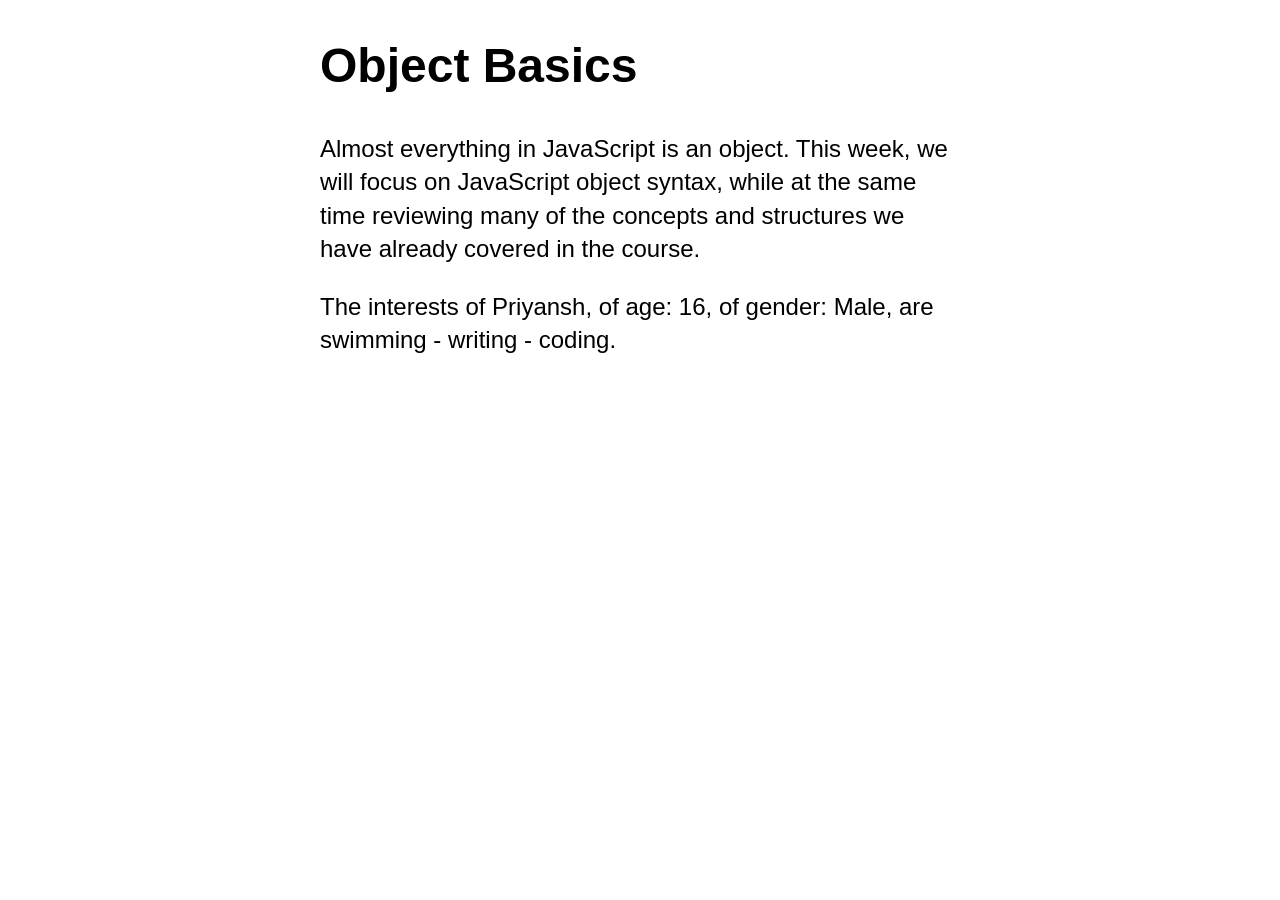
<file: 26S-JavaScript-01-Week09-main/index.html>
<!DOCTYPE html>
<html lang="en">
<head>
	<meta charset="utf-8" />
	<title>Object Basics | COMP1073 Client-Side JavaScript</title>
	<meta name="viewport" content="width=device-width, initial-scale=1.0" />
	<link href="css/normalize.css" rel="stylesheet" />
	<link href="css/styles.css" rel="stylesheet" />
	<script src="js/objects.js" defer></script>
</head>

<body>
	<h1>Object Basics</h1>
	<p>Almost everything in JavaScript is an object. This week, we will focus on JavaScript object syntax, while at the same time reviewing many of the concepts and structures we have already covered in the course.</p>
	<p id="output"></p>
</body>
</html>
</file>
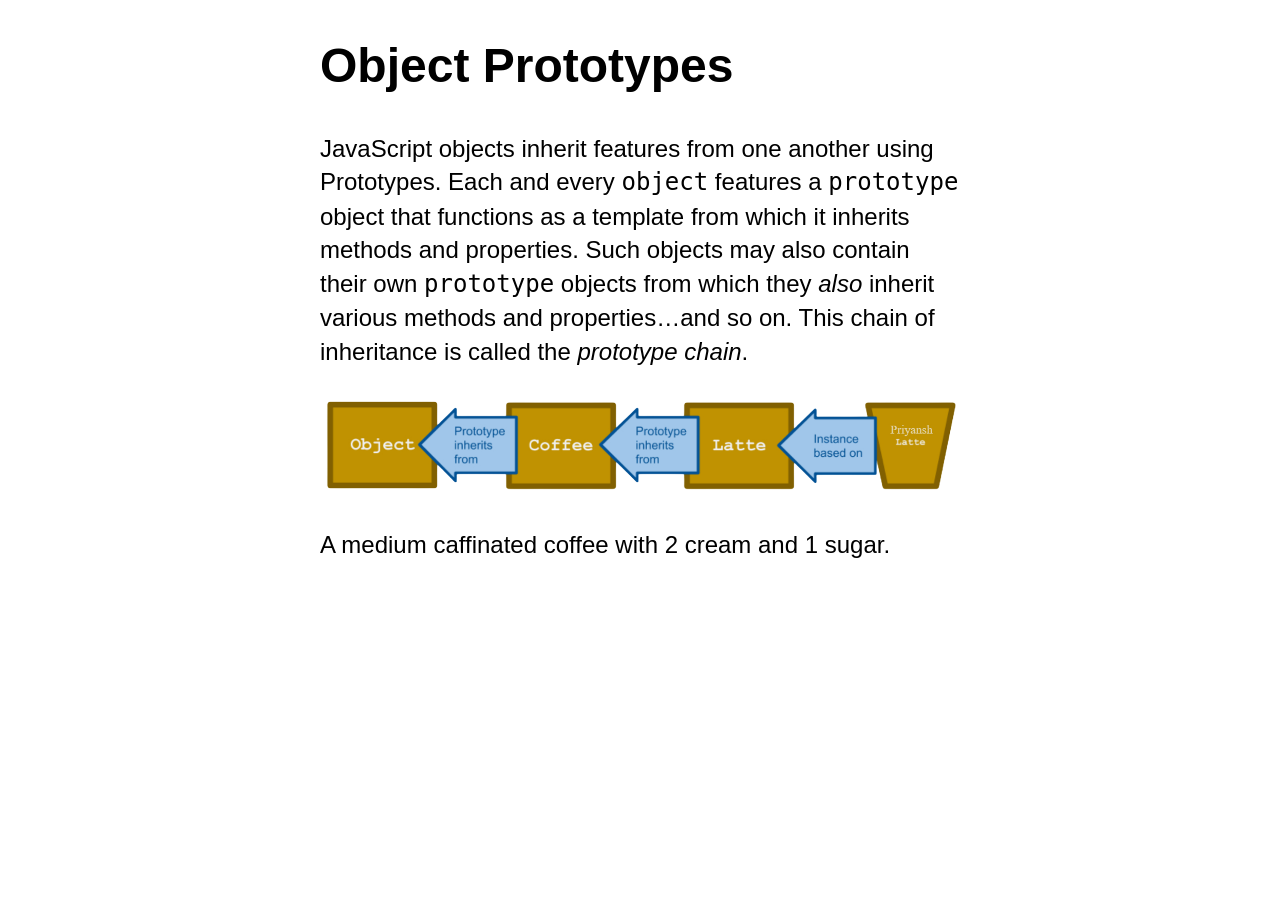
<file: 26S-JavaScript-01-Week10-main/index.html>
<!DOCTYPE html>
<html lang="en">
<head>
	<meta charset="utf-8" />
	<title>Object Prototypes | COMP1073 Client-Side JavaScript</title>
	<meta name="viewport" content="width=device-width, initial-scale=1.0" />
	<link href="css/normalize.css" rel="stylesheet" />
	<link href="css/styles.css" rel="stylesheet" />
	<script src="js/index.js" defer></script>
</head>

<body>
	<h1>Object Prototypes</h1>
	<p>JavaScript objects inherit features from one another using Prototypes. Each and every <code>object</code> features a <code>prototype</code> object that functions as a template from which it inherits methods and properties. Such objects may also contain their own <code>prototype</code> objects from which they <em>also</em> inherit various methods and properties…and so on. This chain of inheritance is called the <dfn>prototype chain</dfn>.</p>
	<p><img src="images/js-prototype-inheritance.png" width="100%" alt="JavaScript Prototype Inheritance" /></p>
	<p id="output"></p>
</body>
</html>
</file>
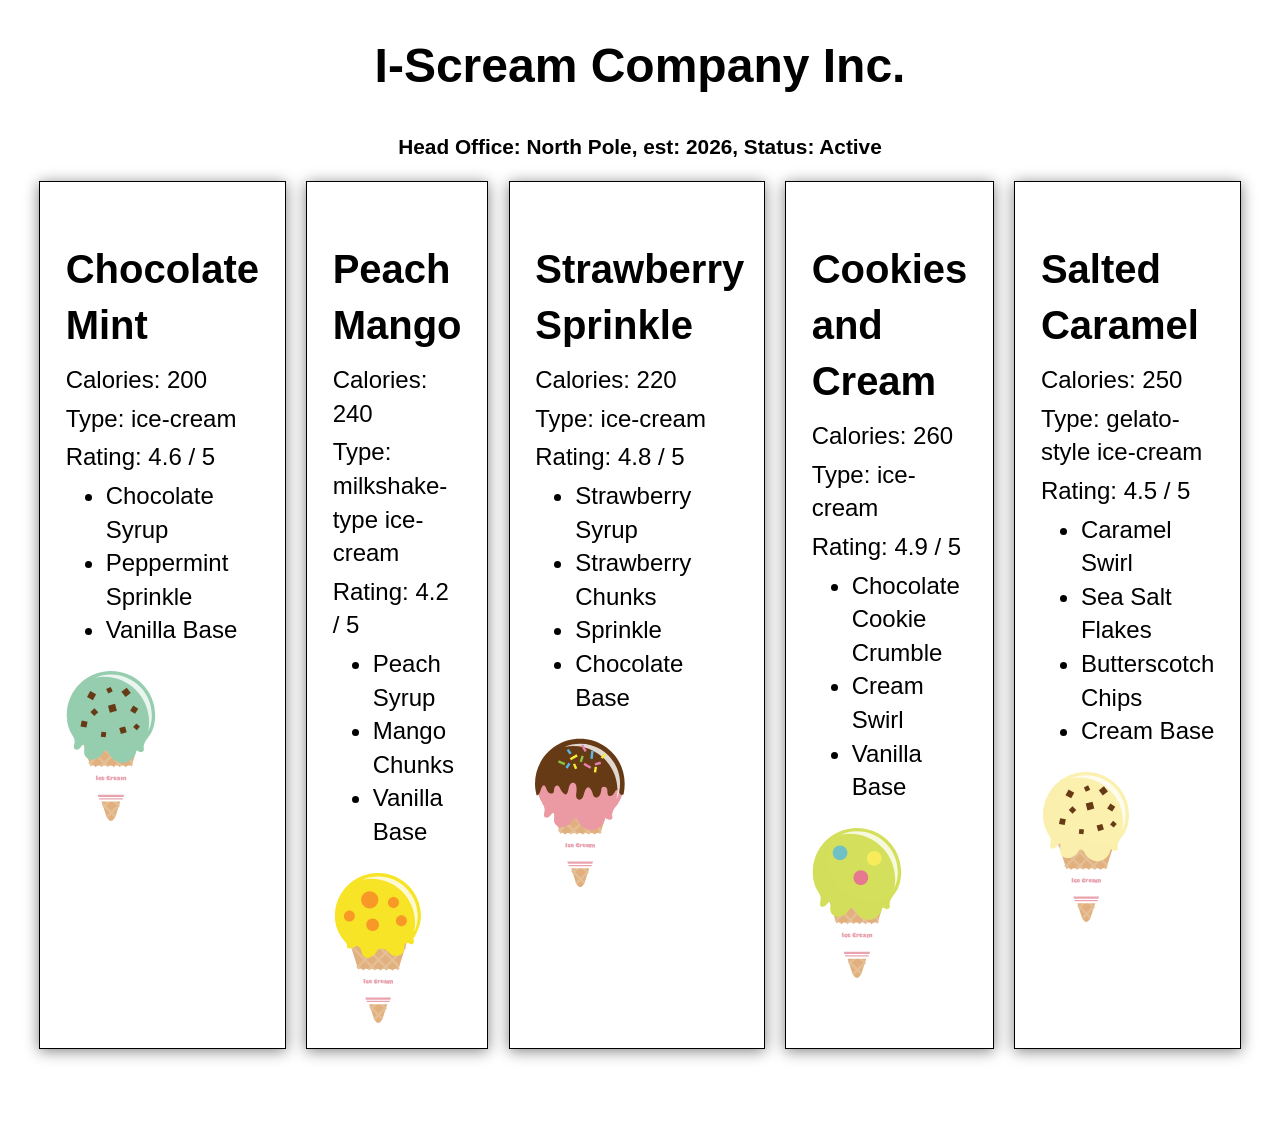
<file: 26S-JavaScript-01-Week11-main/index.html>
<!DOCTYPE html>
<html lang="en">
<head>
	<meta charset="utf-8" />
	<title>JavaScript Object Notation (JSON) | COMP1073 Client-Side JavaScript</title>
	<meta name="viewport" content="width=device-width, initial-scale=1.0" />
	<link href="css/normalize.css" rel="stylesheet" />
	<link href="css/styles.css" rel="stylesheet" />
	<script src="js/json.js" defer></script>
</head>

<body>
	<!-- STEP 1: Build out a HEADER and a SECTION element -->
	<header></header>
	<section></section>
	<!-- Proceed to js/json.js for the remainder of the lesson -->
</body>
</html>
</file>
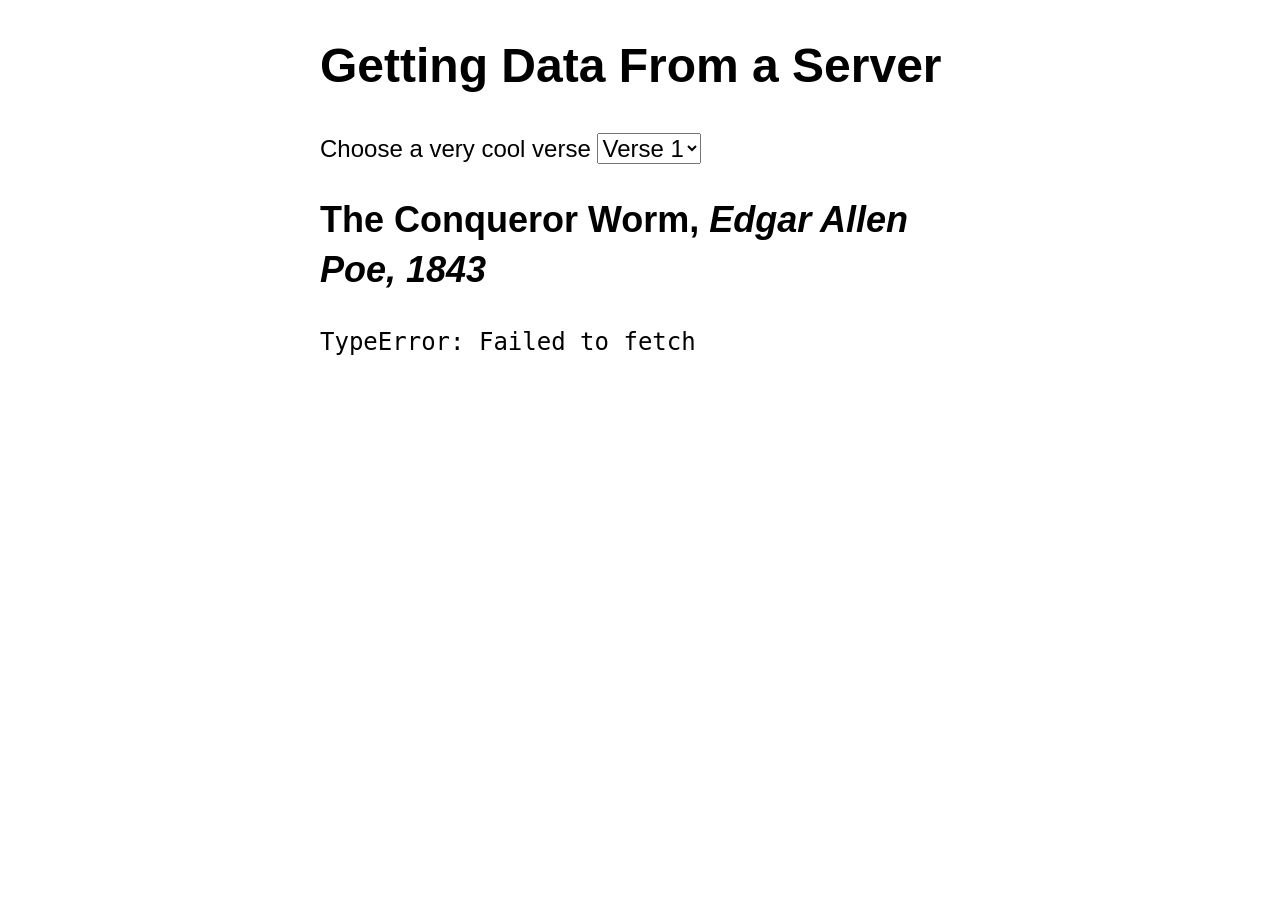
<file: 26S-JavaScript-01-Week12-main/index.html>
<!doctype html>
<html lang="en">
    <head>
        <meta charset="utf-8" />
        <title>
            Getting Data From a Server | COMP1073 Client-Side JavaScript
        </title>
        <meta name="viewport" content="width=device-width, initial-scale=1.0" />
        <link href="css/normalize.css" rel="stylesheet" />
        <link href="css/styles.css" rel="stylesheet" />
        <script src="js/poetry.js" defer></script>
    </head>

    <body>
        <h1>Getting Data From a Server</h1>
        <form>
            <label for="verse-choose">Choose a very cool verse</label>
            <select id="verse-choose" name="verse-choose">
                <option value="verse1" selected>Verse 1</option>
                <option value="verse2">Verse 2</option>
                <option value="verse3">Verse 3</option>
                <option value="verse4">Verse 4</option>
            </select>
        </form>
        <h2>The Conqueror Worm, <em>Edgar Allen Poe, 1843</em></h2>
        <pre></pre>
    </body>
</html>
</file>
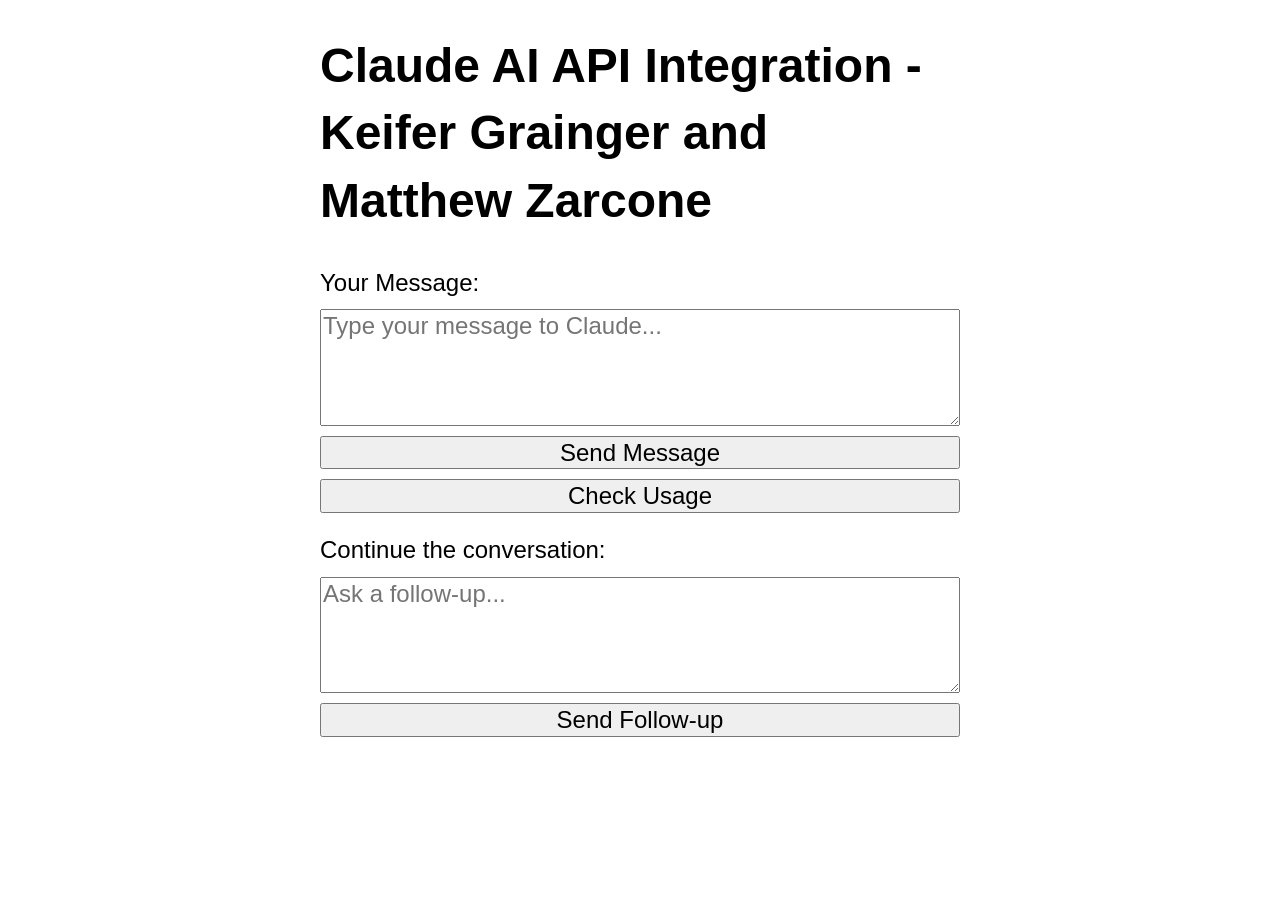
<file: 26S-JavaScript-01-Week13-main/index.html>
<!DOCTYPE html>
<html lang="en">
<head>
	<meta charset="utf-8" />
	<title>Claude AI API Integration | COMP1073 Client-Side JavaScript</title>
	<meta name="viewport" content="width=device-width, initial-scale=1.0" />
	<link href="css/normalize.css" rel="stylesheet" />
	<link href="css/styles.css" rel="stylesheet" />
	<script src="js/claude-api.js" defer></script>
</head>

<body>
	<h1>Claude AI API Integration - Keifer Grainger and Matthew Zarcone</h1>

	<form>
		<label for="user-message">Your Message:</label>
		<textarea id="user-message" placeholder="Type your message to Claude..." rows="4"></textarea>
		<button type="button" id="send-message">Send Message</button>
		<button type="button" id="check-usage">Check Usage</button>
	</form>

	<!-- Conversation output appears here -->
	<section id="results"></section>

	<!-- Follow-up section: hidden until Claude's first reply arrives -->
	<section id="followup-section" class="hidden">
		<label for="followup-message">Continue the conversation:</label>
		<textarea id="followup-message" placeholder="Ask a follow-up..." rows="4"></textarea>
		<button type="button" id="send-followup">Send Follow-up</button>
	</section>

	<!-- Proceed to js/claude-api.js for the remainder of the lesson -->
</body>
</html>
</file>
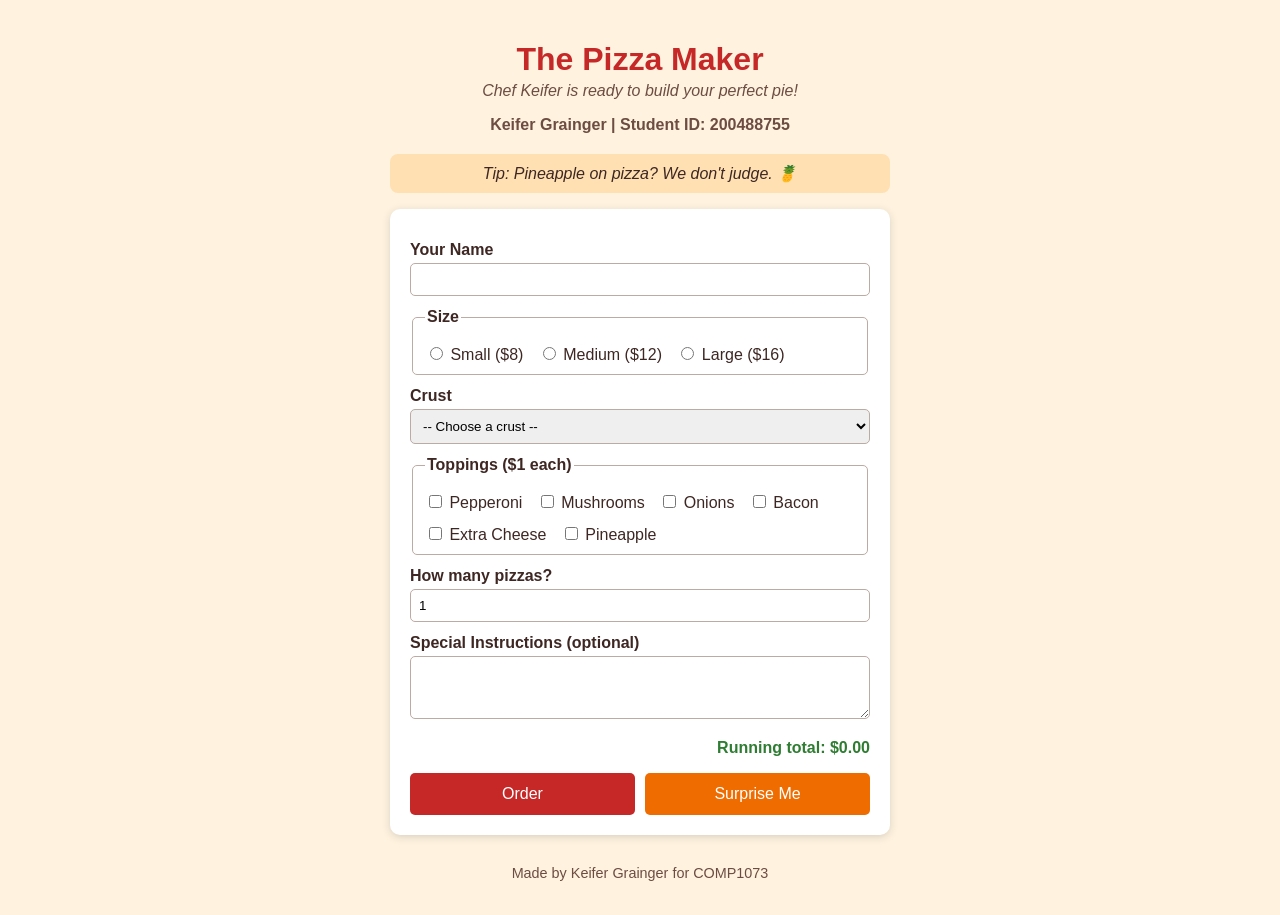
<file: Assignment-2/index.html>
<!DOCTYPE html>
<html lang="en">
<head>
    <meta charset="utf-8" />
    <title>The Pizza Maker</title>
    <meta name="viewport" content="width=device-width, initial-scale=1.0" />
    <!-- Link the stylesheet and script (defer waits until HTML is parsed) -->
    <link href="css/styles.css" rel="stylesheet" />
    <script src="js/pizza.js" defer></script>
</head>

<body>
    <header>
        <h1>The Pizza Maker</h1>
        <p class="tagline">Chef Keifer is ready to build your perfect pie!</p>
        <!-- Student Info -->
        <p id="student-info">Keifer Grainger - 200488755</p>
    </header>

    <main>
        <!-- Rotating chef tip (updated by JavaScript for a fun touch) -->
        <p id="chefTip" class="chef-tip"></p>

        <!-- Pizza order form. novalidate lets our JS control the messages -->
        <form id="pizza-form" novalidate>
            <!-- Customer name -->
            <label for="customer">Your Name</label>
            <input type="text" id="customer" name="customer" required />

            <!-- Size (radio buttons) -->
            <fieldset>
                <legend>Size</legend>
                <label><input type="radio" name="size" value="Small" required /> Small ($8)</label>
                <label><input type="radio" name="size" value="Medium" /> Medium ($12)</label>
                <label><input type="radio" name="size" value="Large" /> Large ($16)</label>
            </fieldset>

            <!-- Crust (dropdown) -->
            <label for="crust">Crust</label>
            <select id="crust" name="crust" required>
                <option value="">-- Choose a crust --</option>
                <option value="Thin">Thin</option>
                <option value="Thick">Thick</option>
                <option value="Stuffed">Stuffed (+$2)</option>
                <option value="Gluten-Free">Gluten-Free (+$2)</option>
            </select>

            <!-- Toppings (checkboxes) -->
            <fieldset>
                <legend>Toppings ($1 each)</legend>
                <label><input type="checkbox" name="topping" value="Pepperoni" /> Pepperoni</label>
                <label><input type="checkbox" name="topping" value="Mushrooms" /> Mushrooms</label>
                <label><input type="checkbox" name="topping" value="Onions" /> Onions</label>
                <label><input type="checkbox" name="topping" value="Bacon" /> Bacon</label>
                <label><input type="checkbox" name="topping" value="Extra Cheese" /> Extra Cheese</label>
                <label><input type="checkbox" name="topping" value="Pineapple" /> Pineapple</label>
            </fieldset>

             <!-- Quantity (number) -->
            <label for="quantity">How many pizzas?</label>
            <input type="number" id="quantity" name="quantity" min="1" max="20" value="1" required />

                        <!-- Special instructions -->
            <label for="notes">Special Instructions (optional)</label>
            <textarea id="notes" name="notes" rows="3"></textarea>

             <!-- Live running total updates as the user picks options (TECHNICAL extra) -->
            <p class="live-total">Running total: <span id="liveTotal">$0.00</span></p>

            <!-- Buttons -->
            <div class="buttons">
                <button type="submit">Order</button>
                <!-- Randomly fills the form for fun (CREATIVE + TECHNICAL extra) -->
                <button type="button" id="surprise">Surprise Me</button>
            </div>
        </form>

        <!-- Validation errors show here -->
        <p id="error" class="error"></p>

        <!-- The pizza description from the Pizza method shows here -->
        <section id="output"></section>

    </main>

    <footer>
        <p>Made by Keifer Grainger for COMP1073</p>
    </footer>
</body>
</html>
</file>
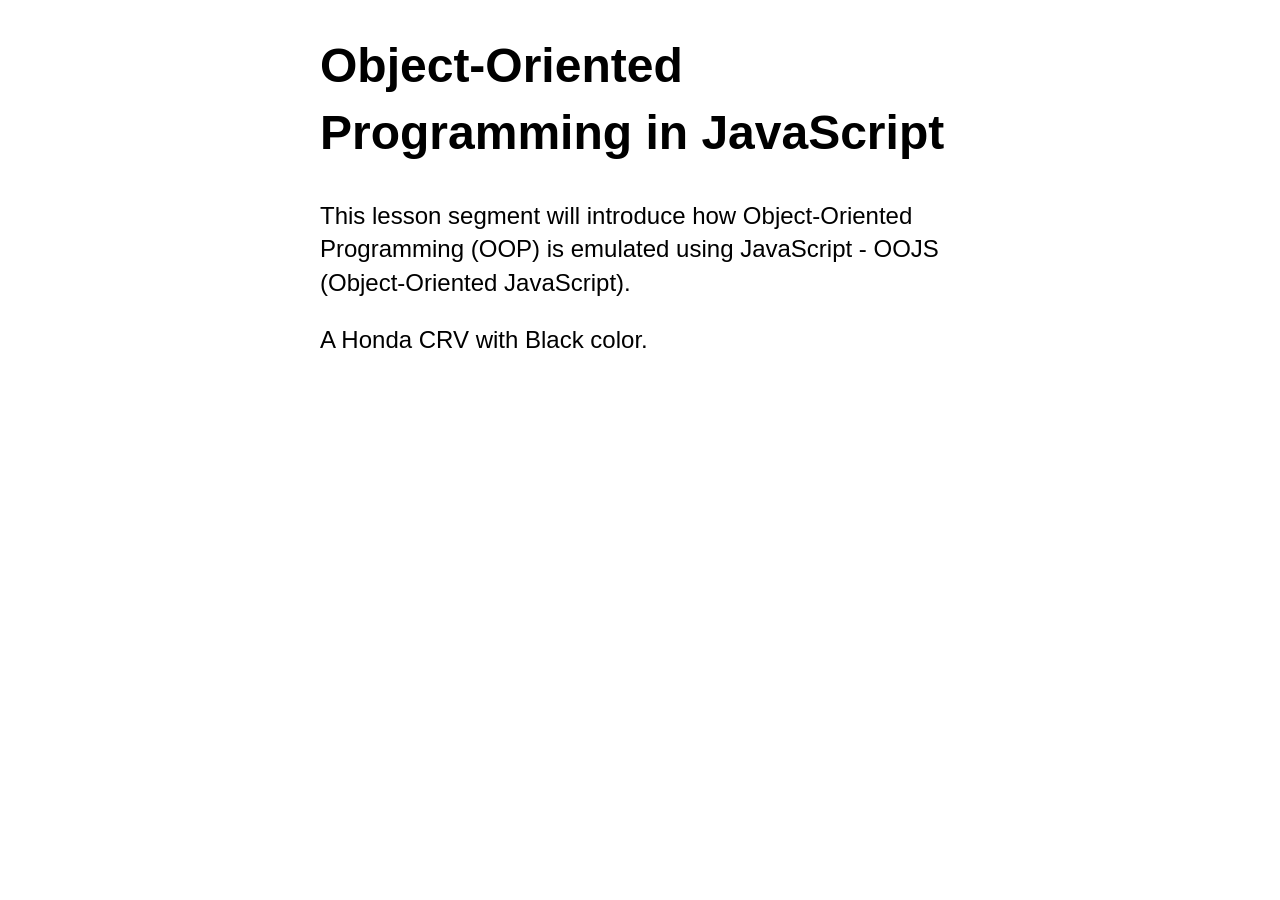
<file: 26S-JavaScript-01-Week09-main/oop.html>
<!DOCTYPE html>
<html lang="en">
<head>
	<meta charset="utf-8" />
	<title>Object-Oriented Programming | COMP1073 Client-Side JavaScript</title>
	<meta name="viewport" content="width=device-width, initial-scale=1.0" />
	<link href="css/normalize.css" rel="stylesheet" />
	<link href="css/styles.css" rel="stylesheet" />
	<script src="js/oop.js" defer></script>
</head>

<body>
	<h1>Object-Oriented Programming in JavaScript</h1>
	<p>This lesson segment will introduce how Object-Oriented Programming (OOP) is emulated using JavaScript - OOJS (Object-Oriented JavaScript).</p>
	<p id="output"></p>
</body>
</html>
</file>
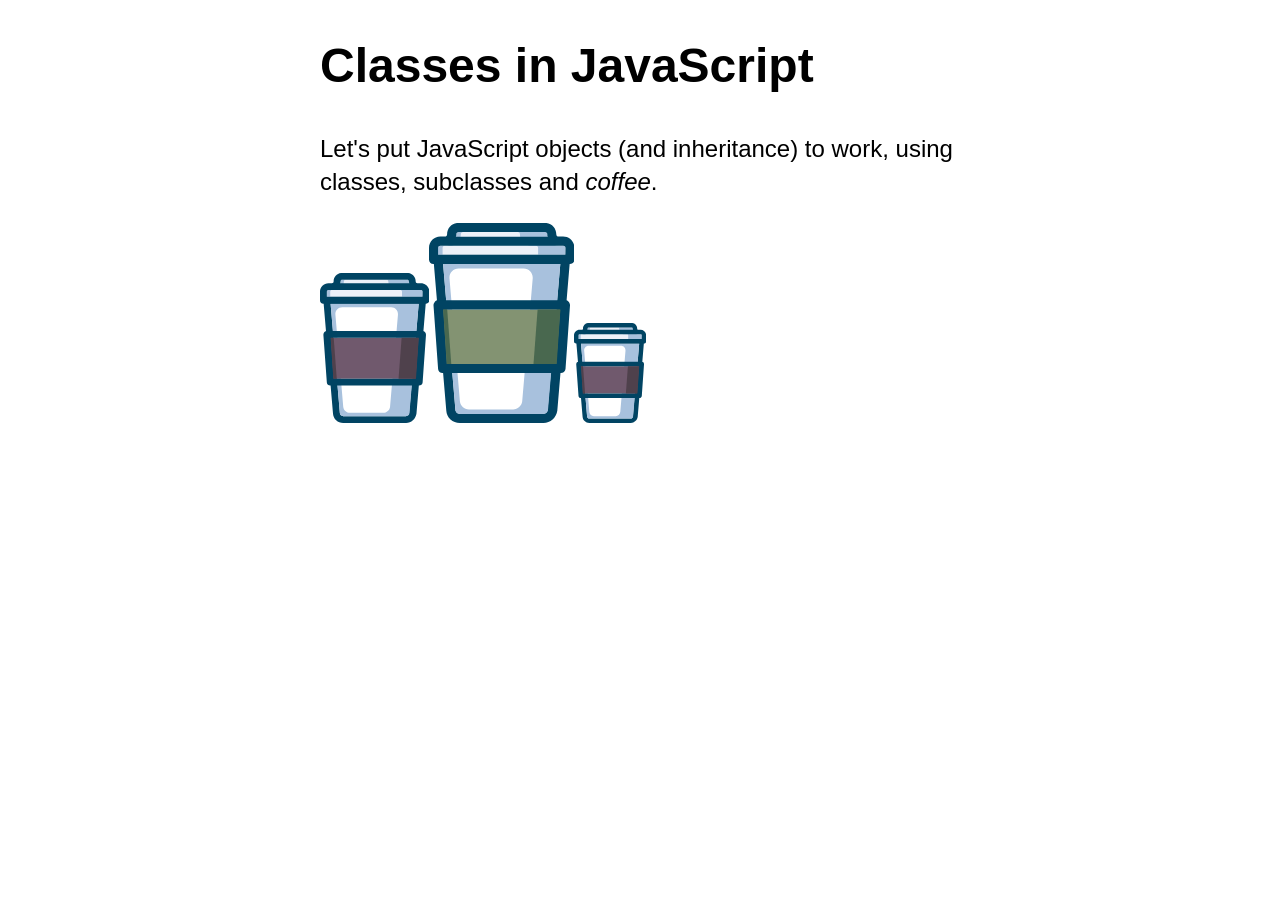
<file: 26S-JavaScript-01-Week10-main/coffee.html>
<!DOCTYPE html>
<html lang="en">
<head>
	<meta charset="utf-8" />
	<title>Classes in JavaScript | COMP1073 Client-Side JavaScript</title>
	<meta name="viewport" content="width=device-width, initial-scale=1.0" />
	<link href="css/normalize.css" rel="stylesheet" />
	<link href="css/styles.css" rel="stylesheet" />
	<script src="js/coffee.js" defer></script>
</head>

<body>
	<h1>Classes in JavaScript</h1>
	<p>Let's put JavaScript objects (and inheritance) to work, using classes, subclasses and <em>coffee</em>.</p>
	<p id="output"></p>
</body>
</html>
</file>
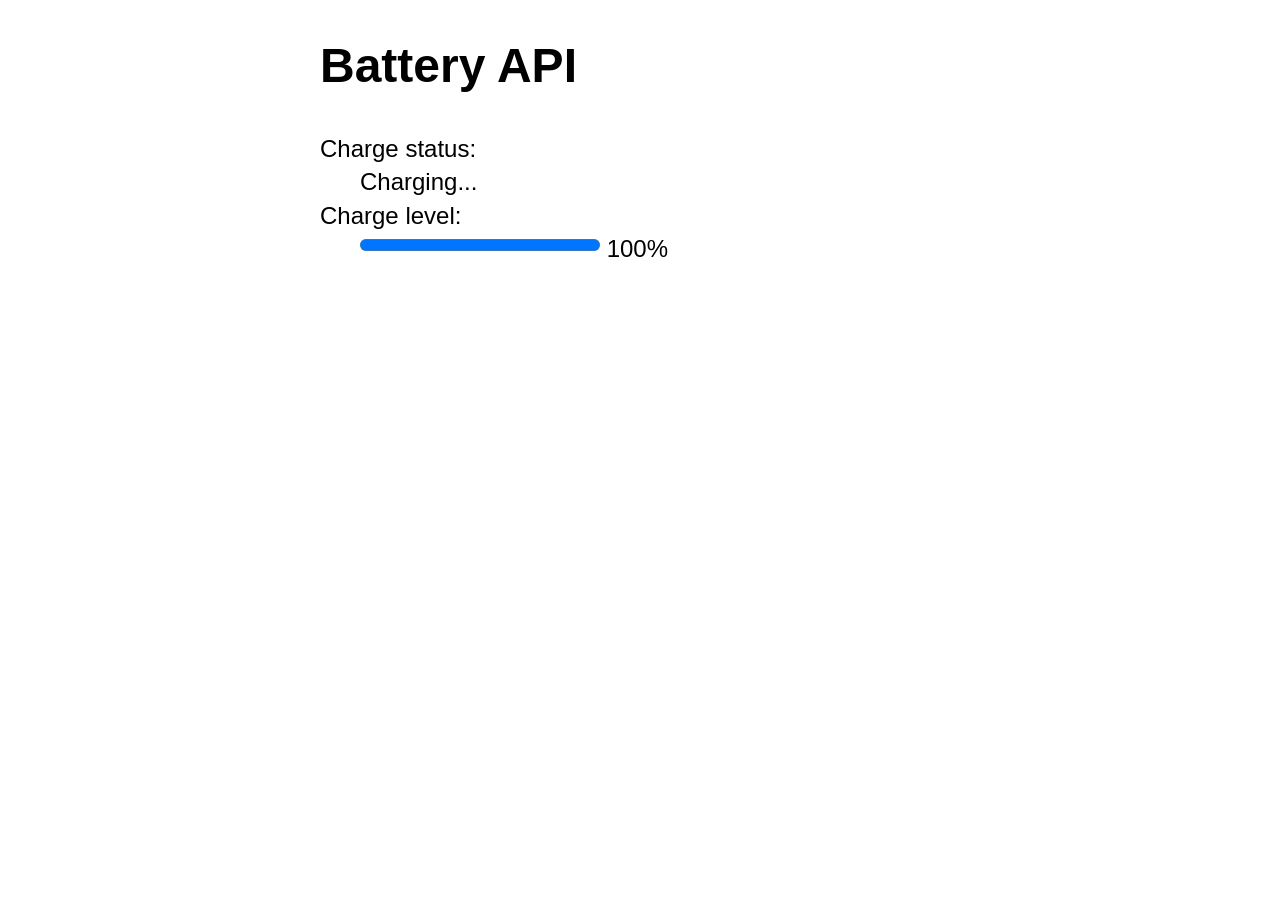
<file: 26S-JavaScript-01-Week12-main/battery.html>
<!DOCTYPE html>
<html lang="en">
<head>
	<meta charset="utf-8" />
	<title>Battery API | COMP1073 Client-Side JavaScript</title>
	<meta name="viewport" content="width=device-width, initial-scale=1.0" />
	<link href="css/normalize.css" rel="stylesheet" />
	<link href="css/styles.css" rel="stylesheet" />
	<script src="js/battery.js" defer></script>
</head>

<body>
	<h1>Battery API</h1>
	<dl id="battery">
		<dt>Charge status:</dt>
		<dd></dd>
		<dt>Charge level:</dt>
		<dd>
			<progress max="100" value="0"></progress>
			<output></output>
		</dd>
	</dl>
</body>
</html>
</file>
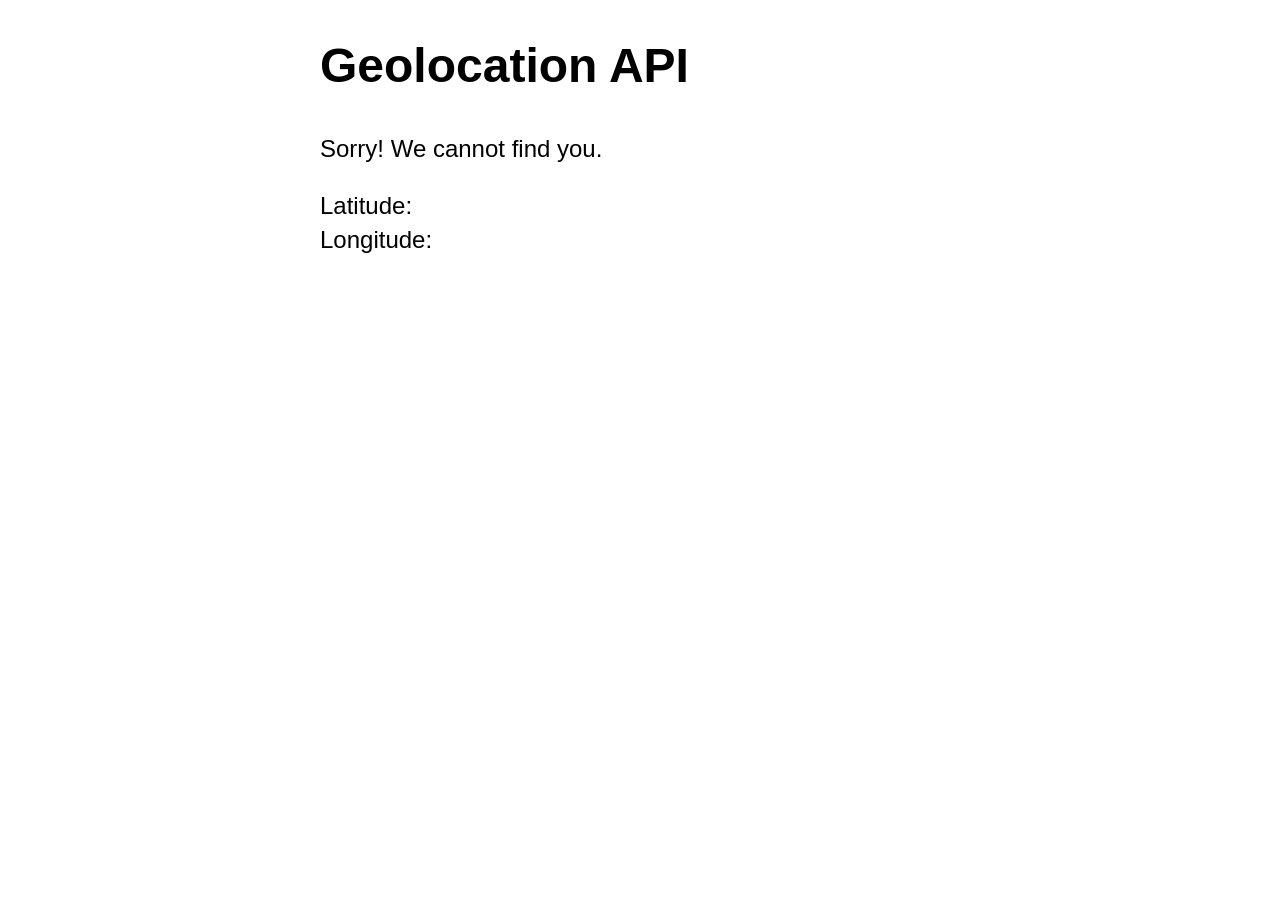
<file: 26S-JavaScript-01-Week12-main/geolocation.html>
<!DOCTYPE html>
<html lang="en">
<head>
	<meta charset="utf-8" />
	<title>Geolocation API | COMP1073 Client-Side JavaScript</title>
	<meta name="viewport" content="width=device-width, initial-scale=1.0" />
	<link href="css/normalize.css" rel="stylesheet" />
	<link href="css/styles.css" rel="stylesheet" />
	<script src="js/geolocation.js" defer></script>
</head>

<body>
	<h1>Geolocation API</h1>
	<p id="status"></p>
	<dl id="latlong">
		<dt>Latitude:</dt>
		<dd></dd>
		<dt>Longitude:</dt>
		<dd></dd>
	</dl>
	<a id="mapLink" href=""></a>
</body>
</html>
</file>
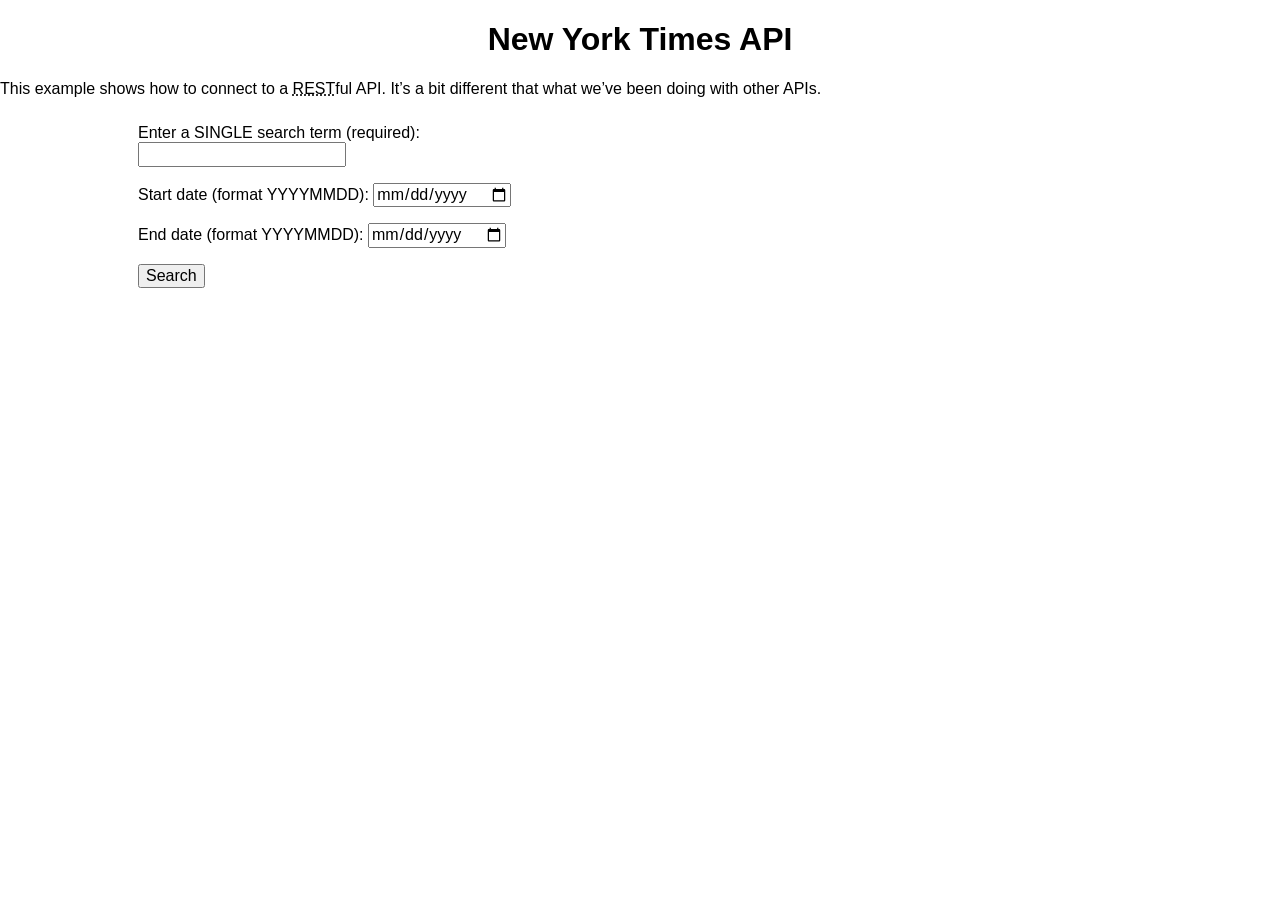
<file: 26S-JavaScript-01-Week12-main/nytimes.html>
<!DOCTYPE html>
<html>
<head>
	<meta charset="utf-8" />
	<title>Third Party APIs | COMP1073 Client-Side JavaScript</title>
	<meta name="viewport" content="width=device-width, initial-scale=1.0" />
	<link href="css/normalize.css" rel="stylesheet" />
	<link href="css/nytimes.css" rel="stylesheet" />
	<script src="js/nytimes.js" defer></script>
</head>
<body>
	<h1>New York Times API</h1>
	<p>This example shows how to connect to a <abbr title="REpresentative State Transfer">REST</abbr>ful API. It’s a bit different that what we’ve been doing with other APIs.</p>
	<div class="wrapper">
		<div class="controls">
			<form>
				<p>
					<label for="search">Enter a SINGLE search term (required): </label>
					<input type="text" id="search" class="search" required>
				</p>
				<p>
					<label for="start-date">Start date (format YYYYMMDD): </label>
					<input type="date" id="start-date" class="start-date" pattern="[0-9]{8}">
				</p>
				<p>
					<label for="end-date">End date (format YYYYMMDD): </label>
					<input type="date" id="end-date" class="end-date" pattern="[0-9]{8}">
				</p>
				<p>
					<button class="submit">Search</button>
				</p>
			</form>
		</div>
		<div class="results">
			<section>
			</section>
		</div>
	</div>
</body>
</html>
</file>
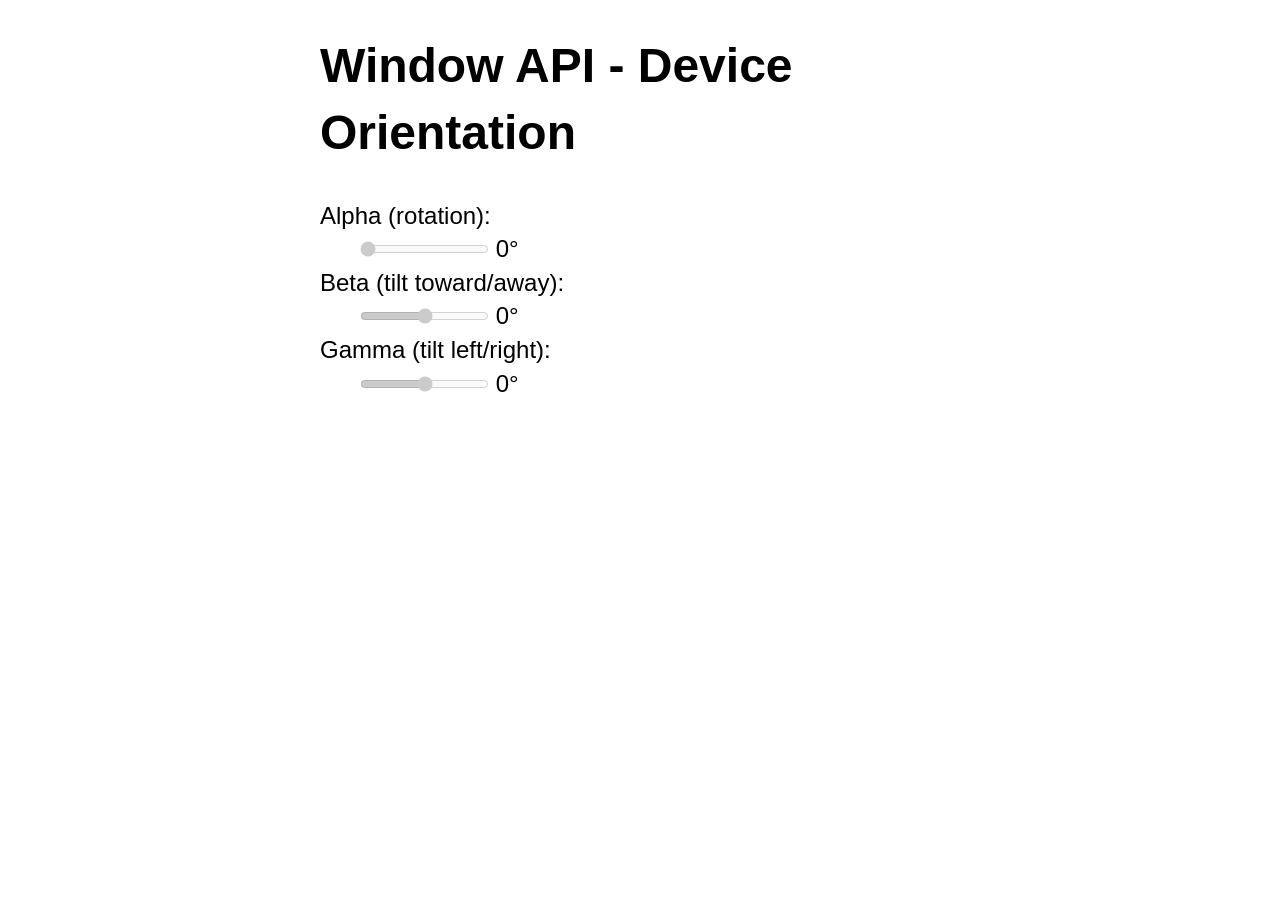
<file: 26S-JavaScript-01-Week12-main/orientation.html>
<!DOCTYPE html>
<html lang="en">
<head>
	<meta charset="utf-8" />
	<title>Window API - Device Orientation | COMP1073 Client-Side JavaScript</title>
	<meta name="viewport" content="width=device-width, initial-scale=1.0" />
	<link href="css/normalize.css" rel="stylesheet" />
	<link href="css/styles.css" rel="stylesheet" />
	<script src="js/orientation.js" defer></script>
</head>

<body>
	<h1>Window API - Device Orientation</h1>
	<p id="status"></p>
	<dl id="latlong">
		<dt>Alpha (rotation):</dt>
		<dd id="alpha">
			<input type="range" name="alpha" 
         min="0" max="359" value="0" step="1" disabled>
			<output></output>
		</dd>
		<dt>Beta (tilt toward/away):</dt>
		<dd id="beta">
			<input type="range" name="beta" 
         min="-180" max="179" value="0" step="1" disabled>
			<output></output>
		</dd>
		<dt>Gamma (tilt left/right):</dt>
		<dd id="gamma">
			<input type="range" name="gamma" 
         min="-90" max="89" value="0" step="1" disabled>
			<output></output>
		</dd>
	</dl>
</body>
</html>
</file>
<file: 26S-JavaScript-01-Week09-main/css/styles.css>
/* Page Styles */
@charset "utf-8";
body {
	font-family: sans-serif;
	font-size: 150%;
	line-height: 1.4;
	width: 640px;
	margin-left: auto;
	margin-right: auto;
	/* transition: all 1s; */
}
</file>
<file: 26S-JavaScript-01-Week10-main/css/styles.css>
/* Page Styles */
@charset "utf-8";
body {
	font-family: sans-serif;
	font-size: 150%;
	line-height: 1.4;
	width: 640px;
	margin-left: auto;
	margin-right: auto;
	/* transition: all 1s; */
}
</file>
<file: 26S-JavaScript-01-Week11-main/css/styles.css>
@charset "utf-8";

html {
	box-sizing: border-box;
  }
*, *:before, *:after {
	box-sizing: inherit;
}

body {
	font-family: sans-serif;
	font-size: 150%;
	line-height: 1.4;
	width: 80%;
	margin: 0 auto;
}

/* header styles */

h1 {
  font-size: 3rem;
  text-align: center;
}

header p {
  font-size: 1.3rem;
  font-weight: bold;
  text-align: center;
}

/* section styles */
section {
	display: flex;
	justify-content: center;
	margin-bottom: 5rem;
}
section article {
	border: 1px solid black;
	box-shadow: 0 2px 14px grey;
	padding: 2.5%;
	width: 25%;
	margin: 0 1%;
}
article img {
	display: block;
	height: 150px;
	width: 90px;
}
section p {
  margin: 5px 0;
}

section ul {
  margin-top: 0;
}

h2 {
  font-size: 2.5rem;
  margin-bottom: 10px;
}
</file>
<file: 26S-JavaScript-01-Week12-main/css/styles.css>
/* Page Styles */
@charset "utf-8";
body {
	font-family: sans-serif;
	font-size: 150%;
	line-height: 1.4;
	width: 640px;
	margin-left: auto;
	margin-right: auto;
}
</file>
<file: 26S-JavaScript-01-Week13-main/css/styles.css>
/* Page Styles */
@charset "utf-8";
body {
	font-family: sans-serif;
	font-size: 150%;
	line-height: 1.4;
	width: 640px;
	margin-left: auto;
	margin-right: auto;
}

form,
#followup-section {
	display: flex;
	flex-direction: column;
	gap: 10px;
}

#followup-section {
	margin-top: 20px;
}

.hidden {
	display: none;
}

.user-msg {
	font-weight: bold;
	margin-bottom: 4px;
}

.followup-response {
	background-color: #e3f2fd;
	border-left: 4px solid #1976d2;
	margin-left: 20px;
	padding: 10px;
	border-radius: 6px;
}
</file>
<file: Assignment-2/css/styles.css>
/* ============================================================
   THE PIZZA MAKER — Styles
   Colour palette chosen to feel like a warm pizzeria.
   ============================================================ */

* {
    box-sizing: border-box;
}

body {
    font-family: Arial, Helvetica, sans-serif;
    background-color: #fff3e0;
    color: #3e2723;
    margin: 0;
    padding: 20px;
}

/* ===== Header ===== */
header {
    text-align: center;
    margin-bottom: 20px;
}

h1 {
    color: #c62828;
    margin-bottom: 4px;
}

.tagline {
    margin: 0;
    font-style: italic;
    color: #6d4c41;
}

#student-info {
    font-weight: bold;
    color: #6d4c41;
}

/* Rotating chef tip banner */
.chef-tip {
    max-width: 500px;
    margin: 0 auto 16px auto;
    padding: 10px;
    text-align: center;
    background-color: #ffe0b2;
    border-radius: 8px;
    font-style: italic;
}

/* ===== Form layout ===== */
form {
    max-width: 500px;
    margin: 0 auto;
    background-color: #ffffff;
    padding: 20px;
    border-radius: 10px;
    box-shadow: 0 2px 8px rgba(0, 0, 0, 0.15);
}

label {
    display: block;
    margin-top: 12px;
    font-weight: bold;
}

input[type="text"],
input[type="number"],
select,
textarea {
    width: 100%;
    padding: 8px;
    margin-top: 4px;
    border: 1px solid #bcaaa4;
    border-radius: 5px;
}

fieldset {
    margin-top: 12px;
    border: 1px solid #bcaaa4;
    border-radius: 5px;
}

legend {
    font-weight: bold;
}

/* Checkboxes and radios sit inline with their text */
fieldset label {
    font-weight: normal;
    display: inline-block;
    margin-right: 10px;
}

.live-total {
    margin-top: 16px;
    font-weight: bold;
    text-align: right;
    color: #2e7d32;
}

/* ===== Buttons ===== */
.buttons {
    display: flex;
    gap: 10px;
    margin-top: 8px;
}

button {
    flex: 1;
    padding: 12px;
    font-size: 16px;
    border: none;
    border-radius: 5px;
    cursor: pointer;
    color: #ffffff;
}

button[type="submit"] {
    background-color: #c62828;
}

button[type="submit"]:hover {
    background-color: #8e0000;
}

#surprise {
    background-color: #ef6c00;
}

#surprise:hover {
    background-color: #b53d00;
}

/* ===== Messages and output ===== */
.error {
    max-width: 500px;
    margin: 10px auto;
    color: #b71c1c;
    font-weight: bold;
    text-align: center;
}

#output {
    max-width: 500px;
    margin: 20px auto;
    padding: 20px;
    background-color: #fff8e1;
    border: 2px dashed #c62828;
    border-radius: 10px;
    /* Hidden until there is an order to show (added by JS) */
    display: none;
}

#output.show {
    display: block;
}

#output h2 {
    margin-top: 0;
    color: #c62828;
}

.price {
    font-size: 1.3em;
    font-weight: bold;
    color: #2e7d32;
}

/* ===== Footer ===== */
footer {
    text-align: center;
    margin-top: 30px;
    color: #6d4c41;
    font-size: 0.9em;
}
</file>
<file: 26S-JavaScript-01-Week12-main/css/nytimes.css>
body {
  font-family: sans-serif;
}

.wrapper {
  width: 80%;
  margin: 0 auto;
  display: flex;
}

.controls, .results {
  flex: 1;
  padding: 10px;
}

form p:nth-of-type(1) {
  margin-top: 0;
}

h1 {
  text-align: center;
}

h2 {
  font-size: 20px;
}

article p {
  font-size: 14px;
  line-height: 1.5;
}

article p:nth-of-type(2) {
  font-size: 14px;
  line-height: 2;
}

nav {
  margin-bottom: 50px;
}

.prev {
  float: left;
}

.next {
  float: right;
}

article {
  padding: 10px;
  margin-bottom: 20px;
  background-color: #ddd;
  border: 1px solid #ccc;
}

img {
  float: right;
  margin-left: 20px;
  max-width: 200px;
}

.clearfix {
  clear: both;
}

span {
  background-color: #ccc;
  padding: 5px;
  margin: 5px;
}
</file>
